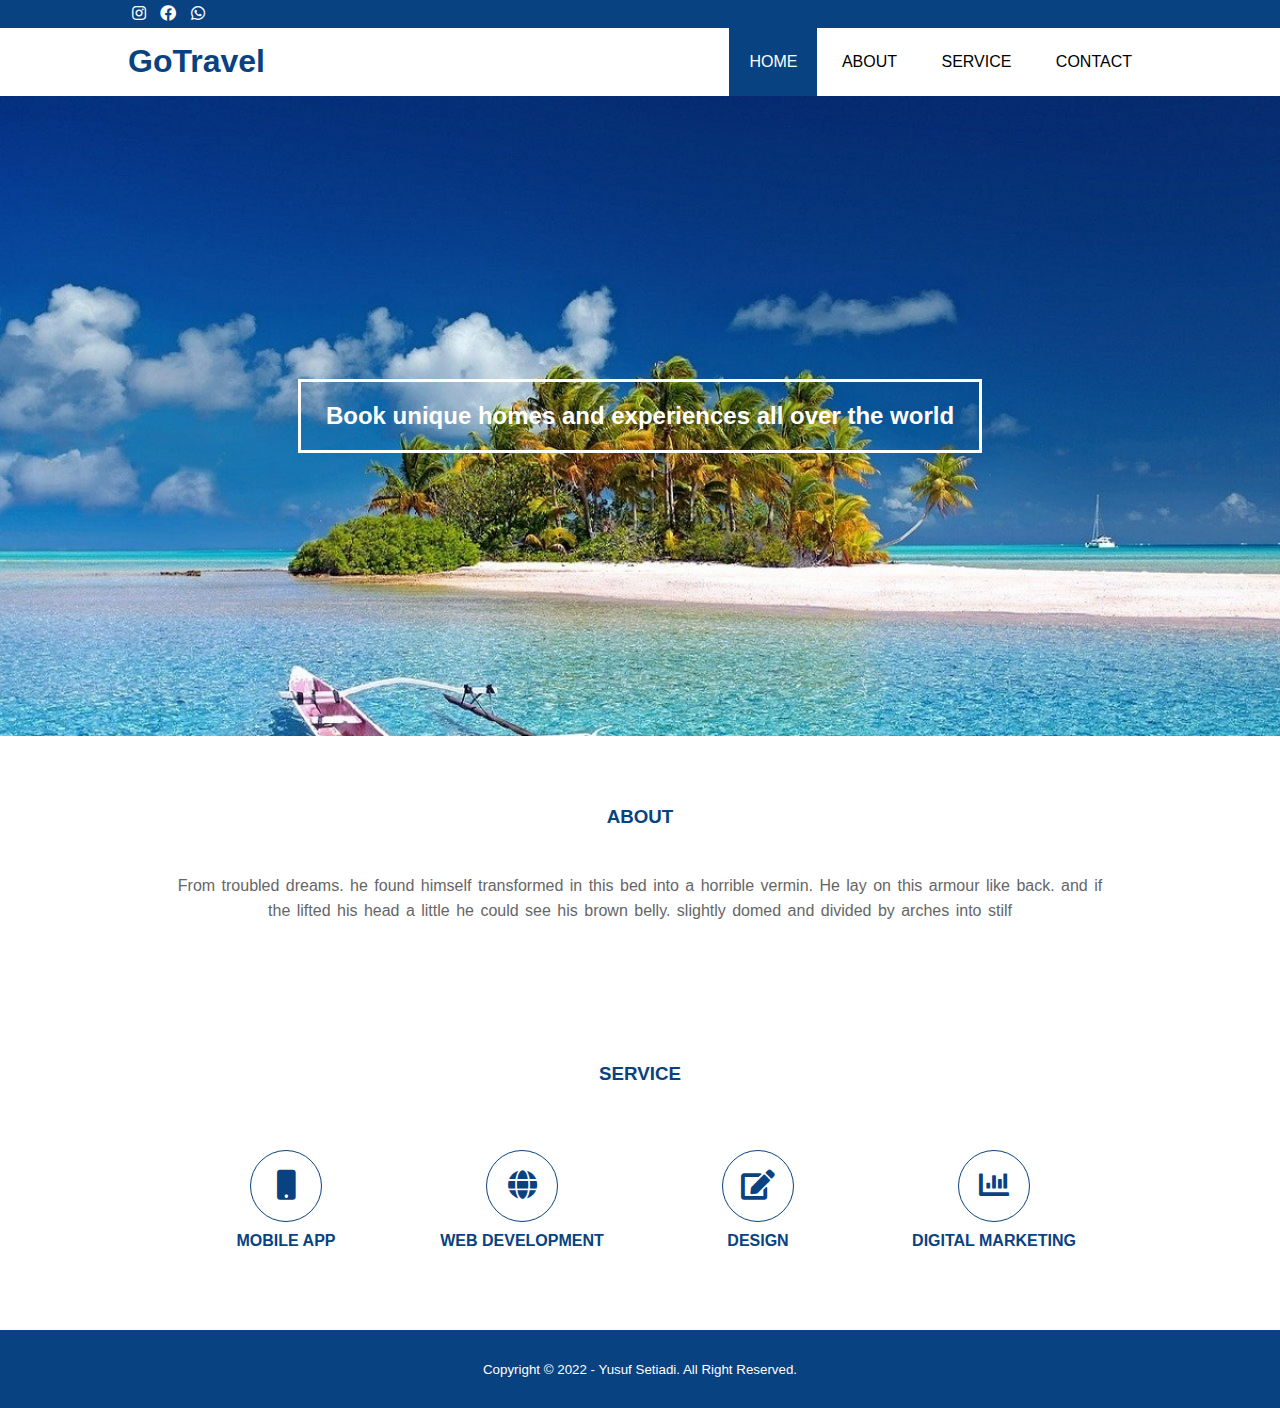
<file: index.html>
<!DOCTYPE html>
<html>
  <head>
    <meta http-equiv="content-type" content="text/html; charset=utf-8">
    <meta name="viewport" content="width=device-width, initial-scale=1">
    <title>Yusuf Setiadi</title>
    <link rel="stylesheet" type="text/css" href="css/style.css">
    <link rel="stylesheet" type="text/css" href="https://cdnjs.cloudflare.com/ajax/libs/font-awesome/5.13.0/css/all.min.css"><script src="https://code.jquery.com/jquery-3.6.0.min.js" integrity="sha256-/xUj+3OJU5yExlq6GSYGSHk7tPXikynS7ogEvDej/m4=" crossorigin="anonymous"></script>
  </head>
  <body>
    <!--loader-->
    <div class="bg-loader">
        <div class="loader"></div>
    </div>

    <!--header-->
    <div class="medsos">
      <div class="container">
        <ul>
          <li><a href="#"><i class="fab fa-instagram"></i></a><br>
          </li>
          <li><a href="#"><i class="fab fa-facebook"></i></a><br>
          </li>
          <li><a href="#"><i class="fab fa-whatsapp"></i></a><br>
          </li>
        </ul>
      </div>
    </div>
    <header>
      <div class="container">
        <h1><a href="index.html">GoTravel</a></h1>
        <ul>
          <li class="active"><a href="index.html">HOME</a></li>
          <li><a href="about.html">ABOUT</a></li>
          <li><a href="service.html">SERVICE</a></li>
          <li><a href="contact.html">CONTACT</a></li>
        </ul>
      </div>
    </header>
    <section class="banner">
      <h2>Book unique homes and experiences all over the world</h2>
    </section>


    <!--about-->
    <section class="about">
      <div class="container">
        <blockquote>
          <h3>ABOUT</h3>
          <p>From troubled dreams. he found himself transformed in this bed into a horrible vermin. He lay on this armour like back. and if the lifted his head a little he could see his brown belly. slightly domed and divided by arches into stilf</p>
        </blockquote>
      </div>
    </section>

    <!--service-->
    <section class="service">
        <div class="container">
            <h3>SERVICE</h3>
            <div class="box">
                <div class="col-4">
                    <div class="icon"><i class="fas fa-mobile"></i></div>
                    <h4>MOBILE APP</h4>
                </div> 
                <div class="col-4">
                    <div class="icon"><i class="fas fa-globe"></i></div>
                    <h4>WEB DEVELOPMENT</h4>
                </div> 
                <div class="col-4">
                    <div class="icon"><i class="fas fa-edit"></i></div>
                    <h4>DESIGN</h4>
                </div> 
                <div class="col-4">
                    <div class="icon"><i class="fas fa-chart-bar"></i></div>
                    <h4>DIGITAL MARKETING</h4>
                </div> 
            </div>
        </div>
    </section>


    <!--footer-->
    <footer>
        <div class="container">
          <small>Copyright &copy; 2022 - Yusuf Setiadi. All Right Reserved.</small>
        </div>
    </footer>

    <script type="text/javascript">
      $(document).ready(function(){
          $(".bg-loader").hide();
      })
    </script>
  </body>
</html>
</file>
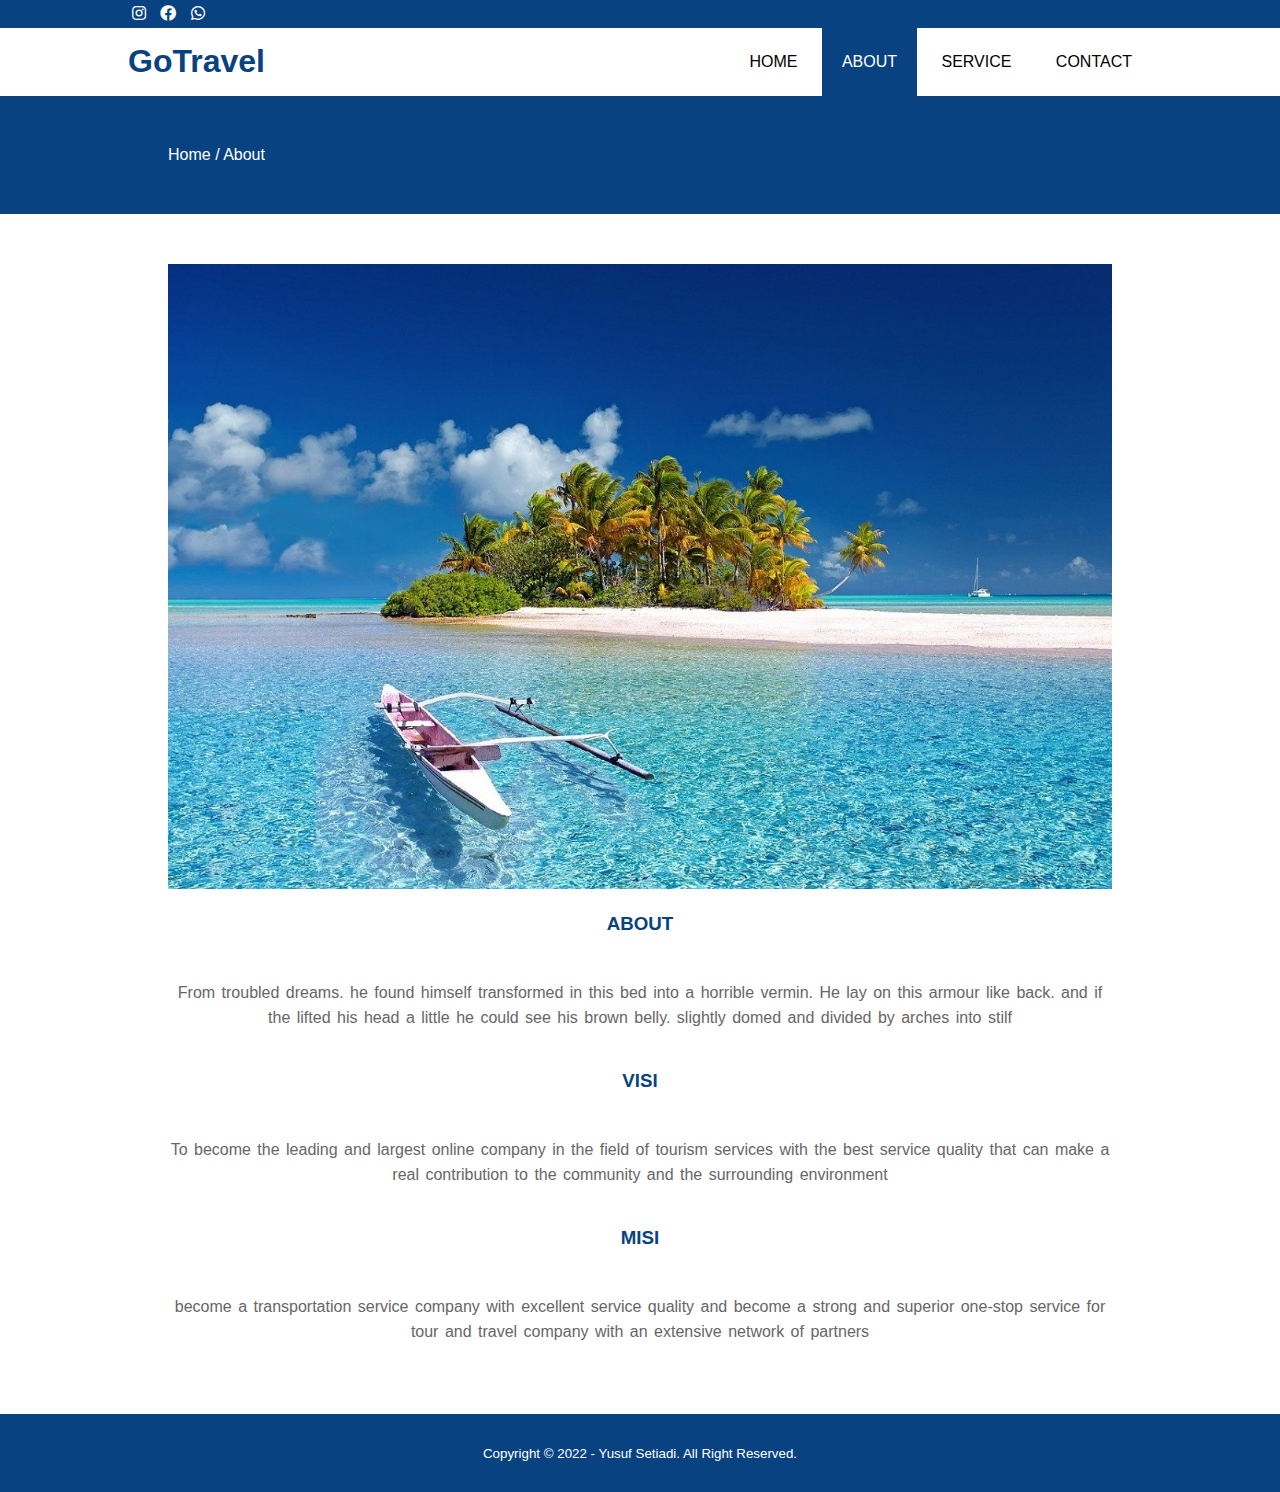
<file: about.html>
<!DOCTYPE html>
<html>
  <head>
    <meta http-equiv="content-type" content="text/html; charset=utf-8">
    <meta name="viewport" content="width=device-width, initial-scale=1">
    <title>Yusuf Setiadi</title>
    <link rel="stylesheet" type="text/css" href="css/style.css">
    <link rel="stylesheet" type="text/css" href="https://cdnjs.cloudflare.com/ajax/libs/font-awesome/5.13.0/css/all.min.css"><script src="https://code.jquery.com/jquery-3.6.0.min.js" integrity="sha256-/xUj+3OJU5yExlq6GSYGSHk7tPXikynS7ogEvDej/m4=" crossorigin="anonymous"></script>
  </head>
  <body>
    <!--loader-->
    <div class="bg-loader">
        <div class="loader"></div>
    </div>

    <!--header-->
    <div class="medsos">
      <div class="container">
        <ul>
          <li><a href="#"><i class="fab fa-instagram"></i></a><br>
          </li>
          <li><a href="#"><i class="fab fa-facebook"></i></a><br>
          </li>
          <li><a href="#"><i class="fab fa-whatsapp"></i></a><br>
          </li>
        </ul>
      </div>
    </div>
    <header>
      <div class="container">
        <h1><a href="index.html">GoTravel</a></h1>
        <ul>
          <li><a href="index.html">HOME</a></li>
          <li class="active"><a href="about.html">ABOUT</a></li>
          <li><a href="service.html">SERVICE</a></li>
          <li><a href="contact.html">CONTACT</a></li>
        </ul>
      </div>
    </header>

    <!--label-->
    <section class="label">
        <div class="container">
            <p>Home / About</p>
        </div>
    </section>


    <!--about-->
    <section class="about">
      <div class="container">
          <img src="img/banner.jpg" width="100%">
          <h3>ABOUT</h3>
          <p>From troubled dreams. he found himself transformed in this bed into a horrible vermin. He lay on this armour like back. and if the lifted his head a little he could see his brown belly. slightly domed and divided by arches into stilf</p>
          <h3>VISI</h3>
          <p>To become the leading and largest online company in the field of tourism services with the best service quality that can make a real contribution to the community and the surrounding environment</p>
          <h3>MISI</h3>
          <p>become a transportation service company with excellent service quality and become a strong and superior one-stop service for tour and travel company with an extensive network of partners</p>
      </div>
    </section>

    <!--footer-->
    <footer>
        <div class="container">
          <small>Copyright &copy; 2022 - Yusuf Setiadi. All Right Reserved.</small>
        </div>
    </footer>

    <script type="text/javascript">
      $(document).ready(function(){
          $(".bg-loader").hide();
      })
    </script>
  </body>
</html>
</file>
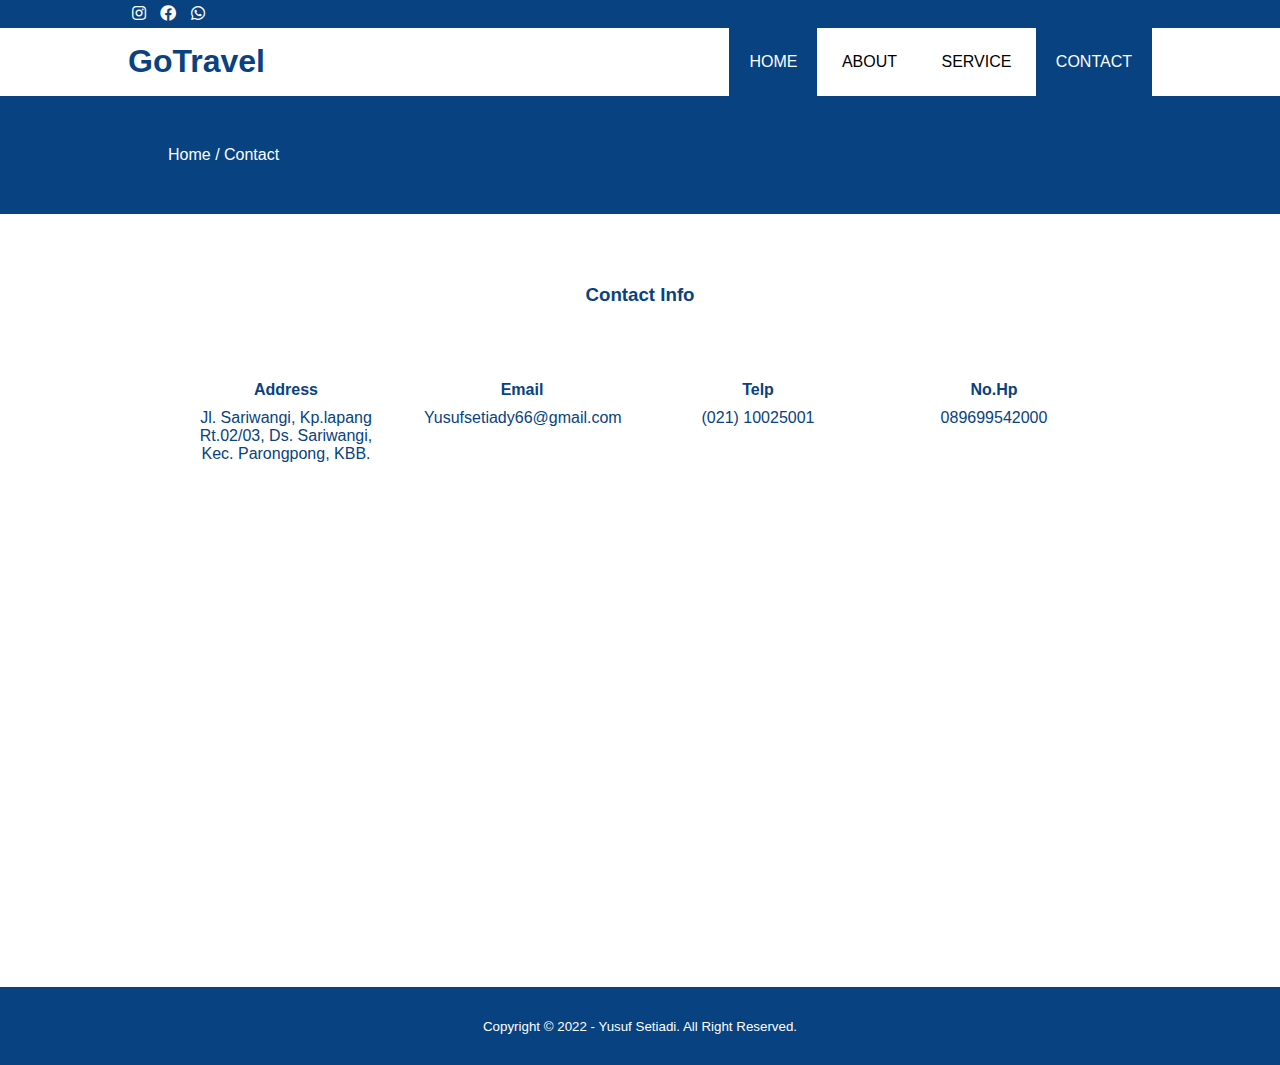
<file: contact.html>
<!DOCTYPE html>
<html>
  <head>
    <meta http-equiv="content-type" content="text/html; charset=utf-8">
    <meta name="viewport" content="width=device-width, initial-scale=1">
    <title>Yusuf Setiadi</title>
    <link rel="stylesheet" type="text/css" href="css/style.css">
    <link rel="stylesheet" type="text/css" href="https://cdnjs.cloudflare.com/ajax/libs/font-awesome/5.13.0/css/all.min.css"><script src="https://code.jquery.com/jquery-3.6.0.min.js" integrity="sha256-/xUj+3OJU5yExlq6GSYGSHk7tPXikynS7ogEvDej/m4=" crossorigin="anonymous"></script>
  </head>
  <body>
    <!--loader-->
    <div class="bg-loader">
        <div class="loader"></div>
    </div>

    <!--header-->
    <div class="medsos">
      <div class="container">
        <ul>
          <li><a href="#"><i class="fab fa-instagram"></i></a><br>
          </li>
          <li><a href="#"><i class="fab fa-facebook"></i></a><br>
          </li>
          <li><a href="#"><i class="fab fa-whatsapp"></i></a><br>
          </li>
        </ul>
      </div>
    </div>
    <header>
      <div class="container">
        <h1><a href="index.html">GoTravel</a></h1>
        <ul>
          <li class="active"><a href="index.html">HOME</a></li>
          <li><a href="about.html">ABOUT</a></li>
          <li><a href="service.html">SERVICE</a></li>
          <li class="active"><a href="contact.html">CONTACT</a></li>
        </ul>
      </div>
    </header>

    <!--label-->
    <section class="label">
        <div class="container">
            <p>Home / Contact</p>
        </div>
    </section>


    <!--contact-->
    <section class="service">
        <div class="container">
            <h3>Contact Info</h3>
            <div class="box">
                <div class="col-4">
                    <h4>Address</h4>
                    <p>Jl. Sariwangi, Kp.lapang Rt.02/03, Ds. Sariwangi, Kec. Parongpong, KBB. </p>
                </div>
                <div class="col-4">
                    <h4>Email</h4>
                    <p>Yusufsetiady66@gmail.com</p>
                </div>
                <div class="col-4">
                    <h4>Telp</h4>
                    <p>(021) 10025001 </p>
                </div>
                <div class="col-4">
                    <h4>No.Hp</h4>
                    <p>089699542000</p>
                  </div>
            </div>
            <iframe src="https://www.google.com/maps/embed?pb=!1m18!1m12!1m3!1d3961.1806875055386!2d107.56278931449948!3d-6.868940269115102!2m3!1f0!2f0!3f0!3m2!1i1024!2i768!4f13.1!3m3!1m2!1s0x2e68e41e8d92283d%3A0x2943d76815170e0a!2sJl.%20Sariwangi%20Selatan%2C%20Sariwangi%2C%20Kec.%20Parongpong%2C%20Kabupaten%20Bandung%20Barat%2C%20Jawa%20Barat!5e0!3m2!1sid!2sid!4v1643213021260!5m2!1sid!2sid" width="100%" height="450" style="border:0;" allowfullscreen="" loading="lazy"></iframe>
        </div>
      </section>




    <!--footer-->
    <footer>
        <div class="container">
          <small>Copyright &copy; 2022 - Yusuf Setiadi. All Right Reserved.</small>
        </div>
    </footer>

    <script type="text/javascript">
      $(document).ready(function(){
          $(".bg-loader").hide();
      })
    </script>
  </body>
</html>
</file>
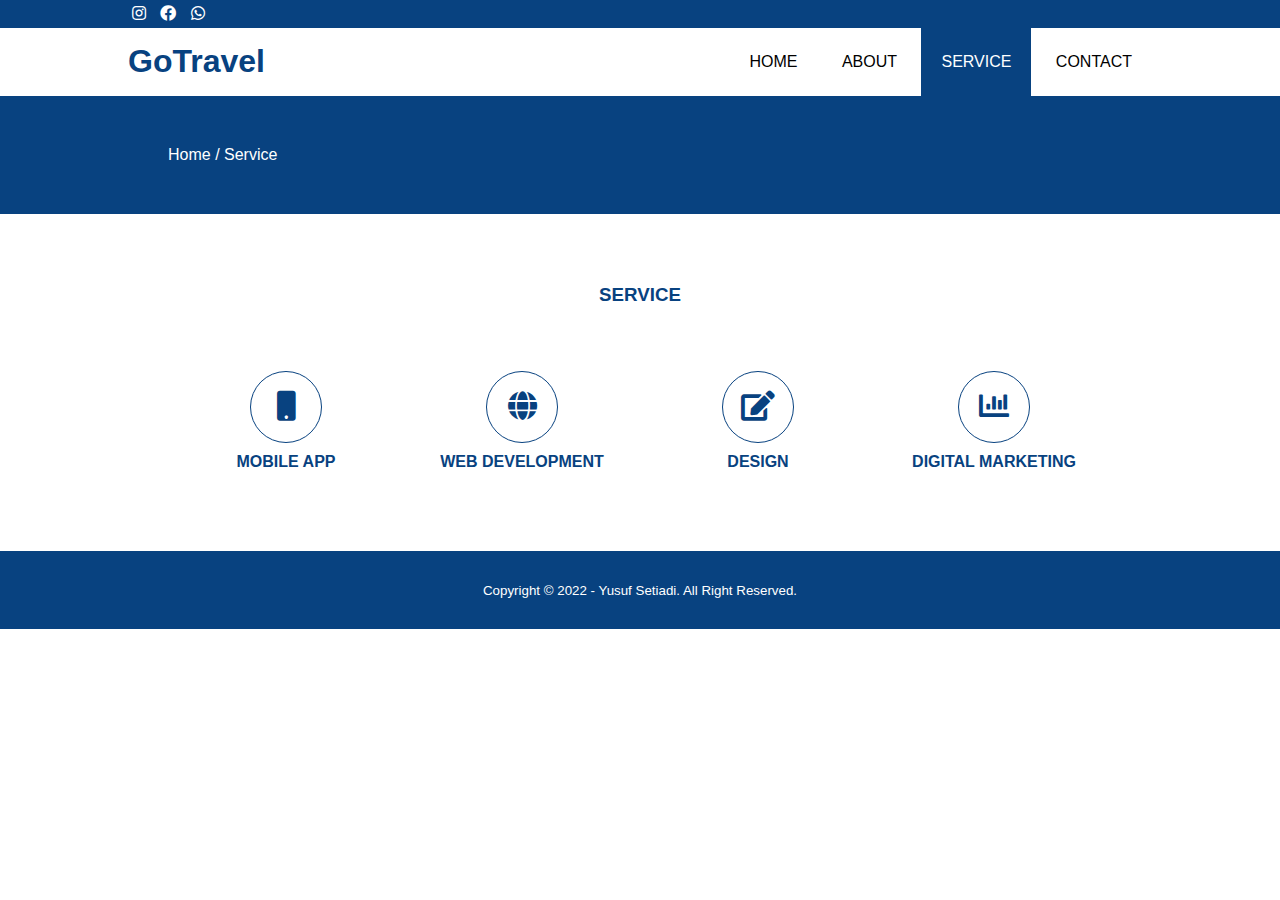
<file: service.html>
<!DOCTYPE html>
<html>
  <head>
    <meta http-equiv="content-type" content="text/html; charset=utf-8">
    <meta name="viewport" content="width=device-width, initial-scale=1">
    <title>Yusuf Setiadi</title>
    <link rel="stylesheet" type="text/css" href="css/style.css">
    <link rel="stylesheet" type="text/css" href="https://cdnjs.cloudflare.com/ajax/libs/font-awesome/5.13.0/css/all.min.css"><script src="https://code.jquery.com/jquery-3.6.0.min.js" integrity="sha256-/xUj+3OJU5yExlq6GSYGSHk7tPXikynS7ogEvDej/m4=" crossorigin="anonymous"></script>
  </head>
  <body>

    <!--loader-->
    <div class="bg-loader">
        <div class="loader"></div>
    </div>

    <!--header-->
    <div class="medsos">
      <div class="container">
        <ul>
          <li><a href="#"><i class="fab fa-instagram"></i></a><br>
          </li>
          <li><a href="#"><i class="fab fa-facebook"></i></a><br>
          </li>
          <li><a href="#"><i class="fab fa-whatsapp"></i></a><br>
          </li>
        </ul>
      </div>
    </div>
    <header>
      <div class="container">
        <h1><a href="index.html">GoTravel</a></h1>
        <ul>
          <li><a href="index.html">HOME</a></li>
          <li><a href="about.html">ABOUT</a></li>
          <li class="active"><a href="service.html">SERVICE</a></li>
          <li><a href="contact.html">CONTACT</a></li>
        </ul>
      </div>
    </header>

    <!--label-->
    <section class="label">
        <div class="container">
            <p>Home / Service</p>
        </div>
    </section>

    <!--service-->
    <section class="service">
        <div class="container">
            <h3>SERVICE</h3>
            <div class="box">
                <div class="col-4">
                    <div class="icon"><i class="fas fa-mobile"></i></div>
                    <h4>MOBILE APP</h4>
                </div> 
                <div class="col-4">
                    <div class="icon"><i class="fas fa-globe"></i></div>
                    <h4>WEB DEVELOPMENT</h4>
                </div> 
                <div class="col-4">
                    <div class="icon"><i class="fas fa-edit"></i></div>
                    <h4>DESIGN</h4>
                </div> 
                <div class="col-4">
                    <div class="icon"><i class="fas fa-chart-bar"></i></div>
                    <h4>DIGITAL MARKETING</h4>
                </div> 
            </div>
        </div>
    </section>

    <!--footer-->
    <footer>
        <div class="container">
          <small>Copyright &copy; 2022 - Yusuf Setiadi. All Right Reserved.</small>
        </div>
    </footer>

    <script type="text/javascript">
      $(document).ready(function(){
          $(".bg-loader").hide();
      })
    </script>
  </body>
</html>
</file>
<file: css/style.css>
* {
    padding:0;
    margin:0;
    font-family:sans-serif;
}
a {
    color: inherit;
    text-decoration: none;
}
.medsos {
    padding: 5px;
    background-color:#084280  ;
}
.medsos ul li {
    display: inline-block;
    color: #fff;
    margin-right: 10px;
}
.container {
    width: 80%;
    margin: 0 auto;

}
.container:after {
    content:"";
    display: block;
    clear: both;

}
header {
   
}
header h1 {
    float: left;
    padding: 15px 0;
    color: #084280  ;
}
header ul {
    float: right;
}
header ul li {
    display: inline-block;
}
header ul li a {
    padding: 25px 20px;
    display: inline-block;

}
header ul li a:hover {
    background-color: #084280 ;
    background-color: ;
    color: #fff;
}
.active {
    background-color: #084280 ;
    color: #fff;
}
.banner {
    height: 60vh;
    background-image: url('../img/banner.jpg');
    background-size:cover;
    position: relative;
    display: flex;
    justify-content: center;
    align-items: center;
}
.banner:after {
    content:"";
    display: block;
    position: absolute;
    top: 0;
    left: 0;
    right: 0;
    bottom: 0;
    background-color:;
}
.banner h2{
    color:#fff;
    z-index: 1;
    padding: 20px 25px;
    border: 3px solid #fff;
}
section{
    padding: 50px;
}
section h3 {
   text-align: center;
   padding: 20px 0;
   color: #084280;
   margin-bottom: 25px;
}
.about {
    padding-bottom:;
}
.about p{
    color: #666;
    word-spacing: 2px;
    line-height: 25px;
    text align: center;
    margin-bottom: 20px;
    text-align: center;
}
.service {
    background-color: #fff;
}
.box {
    color: #084280;
}
.box:after {
    content: "";
    display: block;
    clear: both;
}
.box .col-4 {
    width: 25%;
    padding: 20px;
    box-sizing: border-box;
    text-align: center;
    float: left;
}
.icon {
    width: 70px;
    height: 70px;
    border: 1px solid;
    border-radius: 50%;
    text-align: center;
    line-height: 70px;
    font-size: 30px;
    margin: auto;
}
.box .col-4 h4 {
    margin: 10px 0;

}
footer {
    padding: 30px 0;
    background-color: #084280;
    color: #fff;
    text-align: center;
}
.bg-loader {
    background-color: #eee;
    position: fixed;
    top: 0;
    left: 0;
    right: 0;
    bottom: 0;
    z-index: 9999;
    display: flex;
    justify-content: center;
    align-items: center;
}
.bg-loader .loader {
    width: 100px;
    height: 100px;
    border: 3px solid #fff;
    border-radius: 50%;
    border-top-color: #084280;
    border-right-color: #084280;
    border-bottom-color: #084280;
    animation: puterin .8s linear infinite;
}
.label {
    background-color:#084280;
    color: #fff;
}
@keyframes puterin {
    100% {
        transform: rotate(360deg);
    }
}
@media screen and (max-width: 768px){
    .container{
        width: 90%;
    }
    header h1 {
        text-align: center;
        float: none;
    }
    header ul {
        text-align: center;
        float: none;
    }
    .box .col-4 {
        width: 100%;
        float: none;
        margin-bottom: 20px;
    }
}
</file>
